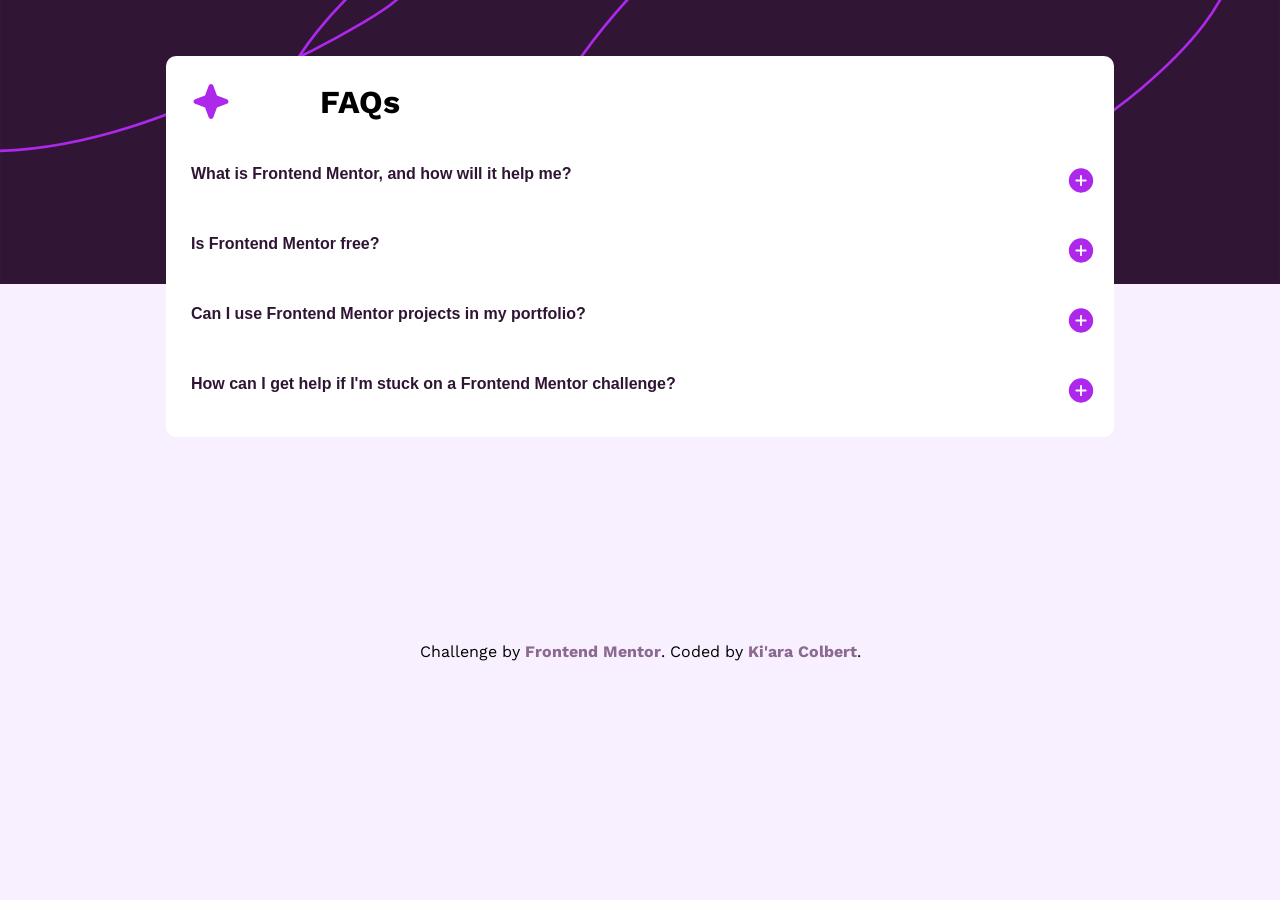
<file: index.html>
<!DOCTYPE html>
<html lang="en">
  <head>
    <meta charset="UTF-8">
    <meta name="viewport" content="width=device-width, initial-scale=1.0"> <!-- displays site properly based on user's device -->

    <link rel="icon" type="image/png" sizes="32x32" href="./assets/images/favicon-32x32.png">

    <link rel="preconnect" href="https://fonts.googleapis.com">
    <link rel="preconnect" href="https://fonts.gstatic.com" crossorigin>
    <link href="https://fonts.googleapis.com/css2?family=Work+Sans:ital,wght@0,100..900;1,100..900&display=swap" rel="stylesheet">

    <link rel="stylesheet" href="./styles.css">
    
    <title>Frontend Mentor | FAQ accordion</title>

  </head>
  <body>
    <section id="faq">
      <div id="heading">
        <svg id="star" xmlns="http://www.w3.org/2000/svg" width="40" height="41" fill="none" viewBox="0 0 40 41"><path fill="#AD28EB" d="M37.5 20.5a2.467 2.467 0 0 1-1.64 2.344l-9.913 3.604-3.603 9.911a2.5 2.5 0 0 1-4.688 0l-3.604-9.922-9.911-3.593a2.5 2.5 0 0 1 0-4.688l9.921-3.604 3.594-9.911a2.5 2.5 0 0 1 4.688 0l3.604 9.921 9.911 3.594A2.467 2.467 0 0 1 37.5 20.5Z"/></svg>
        <h1>FAQs</h1>
      </div>

      <div class="faq-item">
        <button class="question">What is Frontend Mentor, and how will it help me?</button>
        <div class="answer">
          <p>Frontend Mentor offers realistic coding challenges to help developers improve their frontend coding skills with projects in HTML, CSS, and JavaScript. It's suitable for all levels and ideal for portfolio building.</p>
        </div>
      </div>

      <div class="faq-item">
        <button class="question">Is Frontend Mentor free?</button>
        <div class="answer">
          <p>Yes, Frontend Mentor offers both free and premium coding challenges, with the free option providing access to a range of projects suitable for all skill levels.</p>
        </div>
      </div>

      <div class="faq-item">
        <button class="question">Can I use Frontend Mentor projects in my portfolio?</button>
        <div class="answer">
          <p>Yes, you can use projects completed on Frontend Mentor in your portfolio. It's an excellent way to showcase your skills to potential employers!</p>
        </div>
      </div>

      <div class="faq-item">
        <button class="question">How can I get help if I'm stuck on a Frontend Mentor challenge?</button>
        <div class="answer">
          <p>The best place to get help is inside Frontend Mentor's Discord community. There's a help channel where you can ask questions and seek support from other community members.</p>
        </div>
      </div>
    </section>
    
    <footer>
      <p>Challenge by <a href="https://www.frontendmentor.io?ref=challenge" target="_blank">Frontend Mentor</a>. Coded by <a href="https://kiaracolbert.com/">Ki'ara Colbert</a>.</p>
    </footer>
  </body>

  <script src="./accordion.js"></script>
</html>
</file>
<file: styles.css>
/* Site Stylesheet
  1. Global Styles
  2. Typography Styles
  3. Structure Styles
  4. Module Styles
  5. Component Styles
  6. Page Styles
  7. Media Queries
======================================== */

/* 1. Global Styles
======================================== */
* {
    /* Colors */
    --white: hsl(0, 0%, 100%);
    --light-pink: hsl(275, 100%, 97%);
    --gray-purple: hsl(292, 16%, 49%); 
    --dark-purple: hsl(292, 42%, 14%);
    
    /* Fonts */
    --font: "Work Sans";
    font-size: 16px;
}

/* 2. Typography Styles
======================================== */
h1, p, a {
    font-family:  var(--font);
}

h1 {
    font-size: 2rem;
    font-weight: 700;
}

p, a {
    font-size: 1rem;
}

.question {
    font-weight: 600;
}

.answer p {
    font-weight: 400;
}

/* 3. Structure Styles
======================================== */
#faq {
    width: 75%;
    background-color: var(--white);
    margin: auto;
    position: relative;
    top: 3rem;
    border-radius: 10px;
    padding-bottom: 10px;
}

#heading {
    display: flex;
    align-items: center;
    width: 22%;
    justify-content: space-between;
    padding-left: 25px;
}

/* 4. Modules Styles
======================================== */
/* Site Navigation */
/* Site Footer */
footer {
    margin-top: 20%;
    text-align: center;
}

footer a {
    text-decoration: none;
    color: var(--gray-purple);
    font-weight: 700;
}

footer a:hover {
    color: var(--dark-purple);
}

/* 5. Component Styles
======================================== */
/* Questions for Accordions */
.question {
    background-color: var(--white);
    color: var(--dark-purple);
    cursor: pointer;
    padding: 18px;
    width: 100%;
    text-align: left;
    padding-left: 25px;
    border: none;
    outline: none;
    transition: 0.4s;
}

.question:hover {
    color: var(--gray-purple);
  }

/* Answers for Accordions */
.answer {
    padding: 0 25px;
    overflow: hidden;
    max-height: 0;
    transition: max-height 0.2s ease-out;
}

/* Accordion Icons */
.question:after {
    content: url(assets/images/icon-plus.svg);
    font-size: 13px;
    color: #777;
    float: right;
    margin-left: 5px;
  }
  
  .active:after {
    content: url(assets/images/icon-minus.svg);
  }

/* 6. Page Styles
======================================== */
body {
    background-image: url(assets/images/background-pattern-desktop.svg);
    background-repeat: no-repeat;
    background-position-y: top;
    background-size: 100%;
    background-color: var(--light-pink);
}

/* 7. Media Queries
======================================== */
</file>
